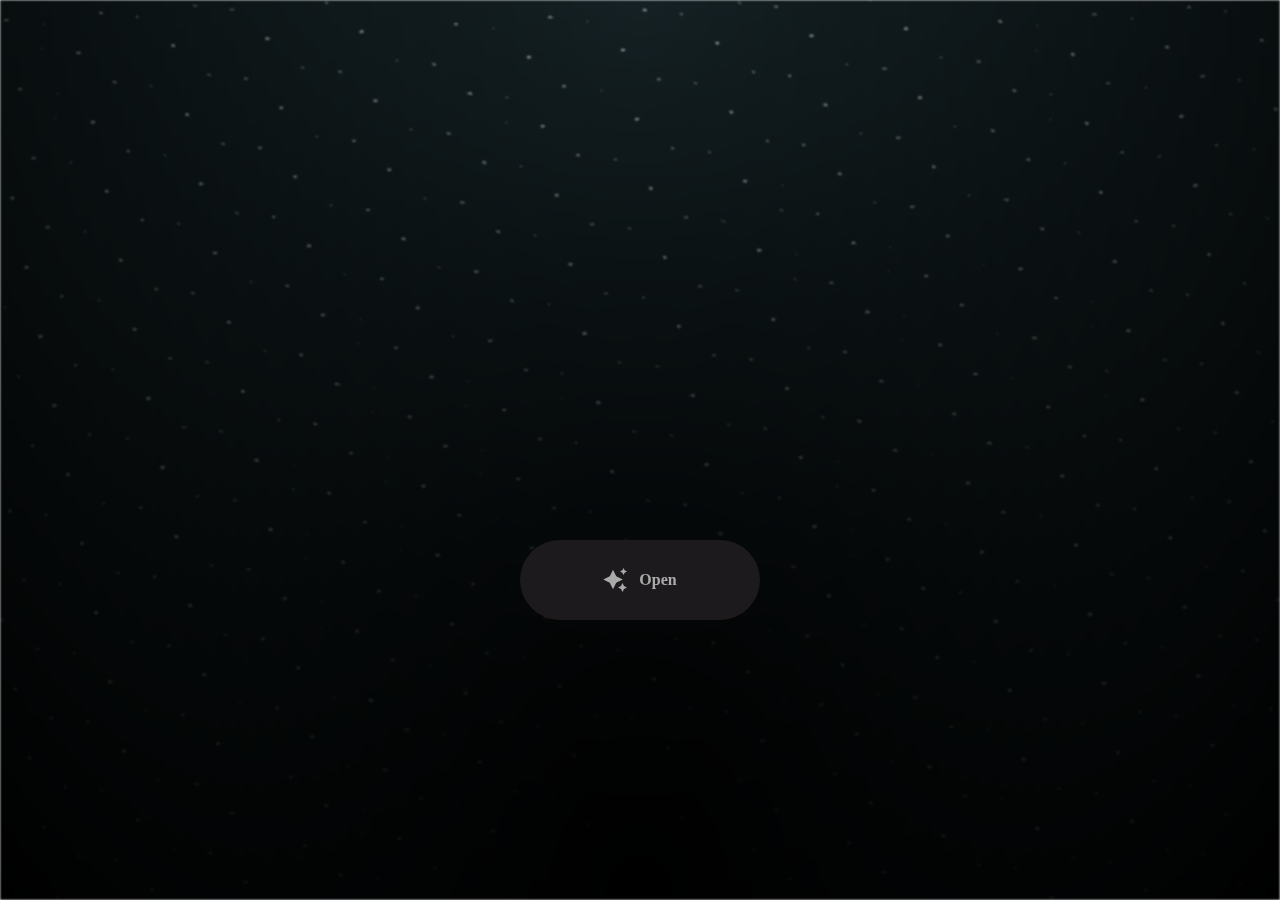
<file: index.html>
<html lang="en">

<head>
  <meta charset="UTF-8">
  <meta name="viewport" content="width=device-width, initial-scale=1.0">
  <link rel="shortcut icon" href="images/gift.png" type="image/x-icon">
  <link rel="stylesheet" href="css/index.css">

  <!-- Document Title -->
  <title>SECRET CLICK FOR VIRUS</title>
</head>

<body>
  <!-- Background -->
  <div class="night"></div>

  <!-- Title -->
  <h1 class="title"></h1>

  <!-- Button -->
  <div style="position: absolute; top: 60vh; width: 100%; display: flex; justify-content: center;">
    <a href="flower.html" class="btn">
      <svg height="24" width="24" fill="#FFFFFF" viewBox="0 0 24 24" data-name="Layer 1" id="Layer_1" class="sparkle">
        <path
          d="M10,21.236,6.755,14.745.264,11.5,6.755,8.255,10,1.764l3.245,6.491L19.736,11.5l-6.491,3.245ZM18,21l1.5,3L21,21l3-1.5L21,18l-1.5-3L18,18l-3,1.5ZM19.333,4.667,20.5,7l1.167-2.333L24,3.5,21.667,2.333,20.5,0,19.333,2.333,17,3.5Z">
        </path>
      </svg>

      <span class="text">Open</span>
    </a>
  </div>

  <script src="js/index.js"></script>
</body>

</html>
</file>
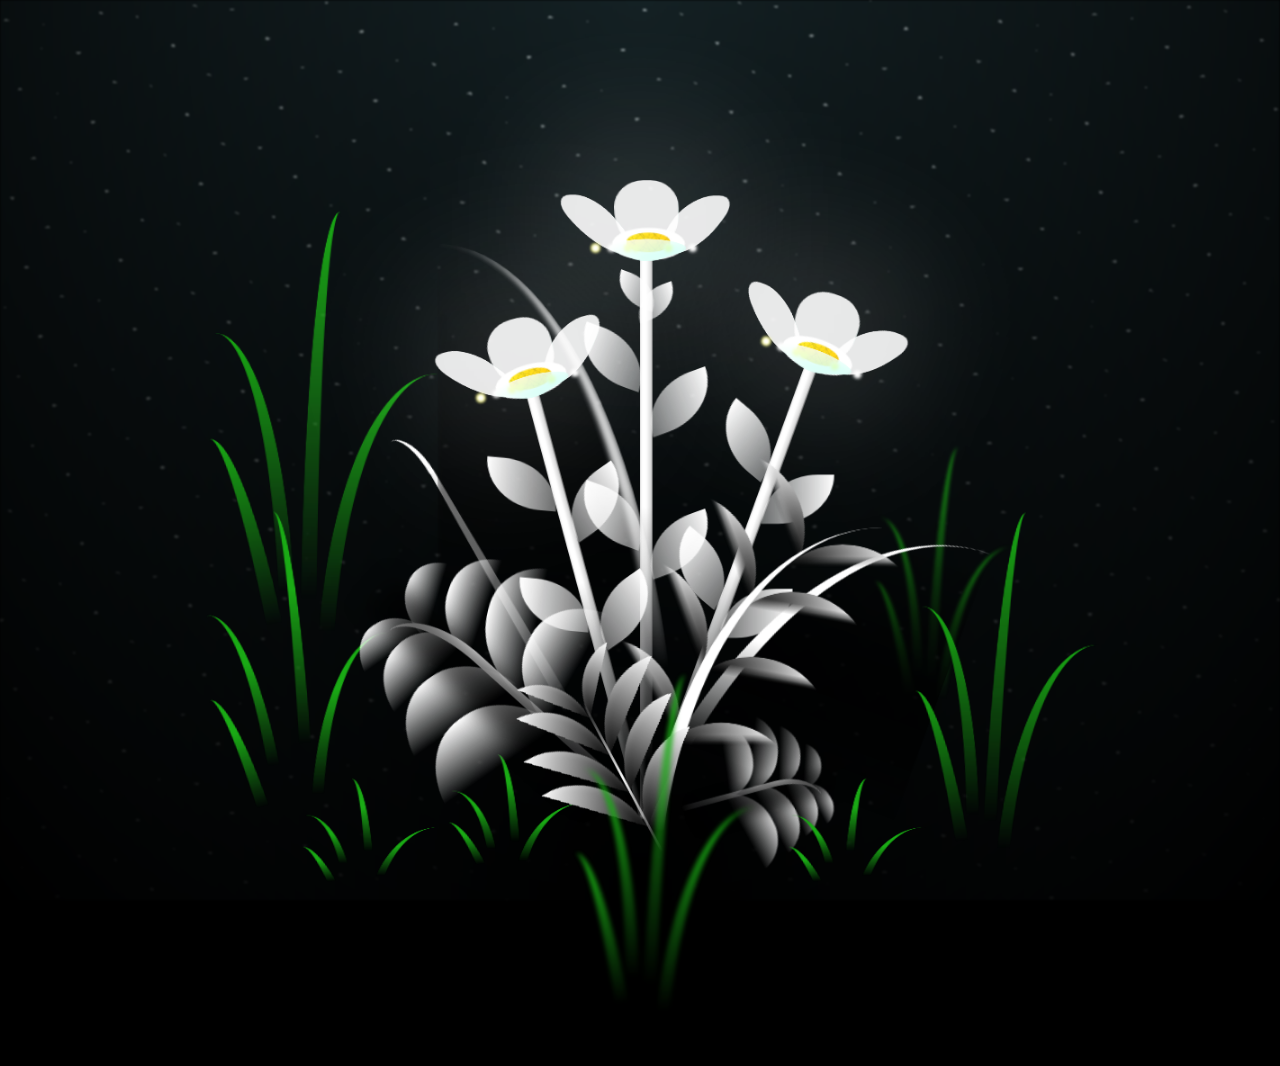
<file: flower.html>
<!DOCTYPE html>
<html lang="en">

<head>
  <meta charset="UTF-8">
  <meta http-equiv="X-UA-Compatible" content="IE=edge">
  <meta name="viewport" content="width=device-width, initial-scale=1.0">
  <link rel="shortcut icon" href="images/gift.png" type="image/x-icon">
  <link rel="stylesheet" href="css/style.css">

  <!-- Document Title -->
  <title>For sir</title>
</head>

<body class="not-loaded">
  <!-- Background -->
  <div class="night"></div>

  <!-- Flower -->
  <div class="flowers">
    <div class="flower flower--1">
      <div class="flower__leafs flower__leafs--1">
        <div class="flower__leaf flower__leaf--1"></div>
        <div class="flower__leaf flower__leaf--2"></div>
        <div class="flower__leaf flower__leaf--3"></div>
        <div class="flower__leaf flower__leaf--4"></div>
        <div class="flower__white-circle"></div>

        <div class="flower__light flower__light--1"></div>
        <div class="flower__light flower__light--2"></div>
        <div class="flower__light flower__light--3"></div>
        <div class="flower__light flower__light--4"></div>
        <div class="flower__light flower__light--5"></div>
        <div class="flower__light flower__light--6"></div>
        <div class="flower__light flower__light--7"></div>
        <div class="flower__light flower__light--8"></div>

      </div>
      <div class="flower__line">
        <div class="flower__line__leaf flower__line__leaf--1"></div>
        <div class="flower__line__leaf flower__line__leaf--2"></div>
        <div class="flower__line__leaf flower__line__leaf--3"></div>
        <div class="flower__line__leaf flower__line__leaf--4"></div>
        <div class="flower__line__leaf flower__line__leaf--5"></div>
        <div class="flower__line__leaf flower__line__leaf--6"></div>
      </div>
    </div>

    <div class="flower flower--2">
      <div class="flower__leafs flower__leafs--2">
        <div class="flower__leaf flower__leaf--1"></div>
        <div class="flower__leaf flower__leaf--2"></div>
        <div class="flower__leaf flower__leaf--3"></div>
        <div class="flower__leaf flower__leaf--4"></div>
        <div class="flower__white-circle"></div>

        <div class="flower__light flower__light--1"></div>
        <div class="flower__light flower__light--2"></div>
        <div class="flower__light flower__light--3"></div>
        <div class="flower__light flower__light--4"></div>
        <div class="flower__light flower__light--5"></div>
        <div class="flower__light flower__light--6"></div>
        <div class="flower__light flower__light--7"></div>
        <div class="flower__light flower__light--8"></div>

      </div>
      <div class="flower__line">
        <div class="flower__line__leaf flower__line__leaf--1"></div>
        <div class="flower__line__leaf flower__line__leaf--2"></div>
        <div class="flower__line__leaf flower__line__leaf--3"></div>
        <div class="flower__line__leaf flower__line__leaf--4"></div>
      </div>
    </div>

    <div class="flower flower--3">
      <div class="flower__leafs flower__leafs--3">
        <div class="flower__leaf flower__leaf--1"></div>
        <div class="flower__leaf flower__leaf--2"></div>
        <div class="flower__leaf flower__leaf--3"></div>
        <div class="flower__leaf flower__leaf--4"></div>
        <div class="flower__white-circle"></div>

        <div class="flower__light flower__light--1"></div>
        <div class="flower__light flower__light--2"></div>
        <div class="flower__light flower__light--3"></div>
        <div class="flower__light flower__light--4"></div>
        <div class="flower__light flower__light--5"></div>
        <div class="flower__light flower__light--6"></div>
        <div class="flower__light flower__light--7"></div>
        <div class="flower__light flower__light--8"></div>

      </div>
      <div class="flower__line">
        <div class="flower__line__leaf flower__line__leaf--1"></div>
        <div class="flower__line__leaf flower__line__leaf--2"></div>
        <div class="flower__line__leaf flower__line__leaf--3"></div>
        <div class="flower__line__leaf flower__line__leaf--4"></div>
      </div>
    </div>

    <div class="grow-ans" style="--d:1.2s">
      <div class="flower__g-long">
        <div class="flower__g-long__top"></div>
        <div class="flower__g-long__bottom"></div>
      </div>
    </div>

    <div class="growing-grass">
      <div class="flower__grass flower__grass--1">
        <div class="flower__grass--top"></div>
        <div class="flower__grass--bottom"></div>
        <div class="flower__grass__leaf flower__grass__leaf--1"></div>
        <div class="flower__grass__leaf flower__grass__leaf--2"></div>
        <div class="flower__grass__leaf flower__grass__leaf--3"></div>
        <div class="flower__grass__leaf flower__grass__leaf--4"></div>
        <div class="flower__grass__leaf flower__grass__leaf--5"></div>
        <div class="flower__grass__leaf flower__grass__leaf--6"></div>
        <div class="flower__grass__leaf flower__grass__leaf--7"></div>
        <div class="flower__grass__leaf flower__grass__leaf--8"></div>
        <div class="flower__grass__overlay"></div>
      </div>
    </div>

    <div class="growing-grass">
      <div class="flower__grass flower__grass--2">
        <div class="flower__grass--top"></div>
        <div class="flower__grass--bottom"></div>
        <div class="flower__grass__leaf flower__grass__leaf--1"></div>
        <div class="flower__grass__leaf flower__grass__leaf--2"></div>
        <div class="flower__grass__leaf flower__grass__leaf--3"></div>
        <div class="flower__grass__leaf flower__grass__leaf--4"></div>
        <div class="flower__grass__leaf flower__grass__leaf--5"></div>
        <div class="flower__grass__leaf flower__grass__leaf--6"></div>
        <div class="flower__grass__leaf flower__grass__leaf--7"></div>
        <div class="flower__grass__leaf flower__grass__leaf--8"></div>
        <div class="flower__grass__overlay"></div>
      </div>
    </div>

    <div class="grow-ans" style="--d:2.4s">
      <div class="flower__g-right flower__g-right--1">
        <div class="leaf"></div>
      </div>
    </div>

    <div class="grow-ans" style="--d:2.8s">
      <div class="flower__g-right flower__g-right--2">
        <div class="leaf"></div>
      </div>
    </div>

    <div class="grow-ans" style="--d:2.8s">
      <div class="flower__g-front">
        <div class="flower__g-front__leaf-wrapper flower__g-front__leaf-wrapper--1">
          <div class="flower__g-front__leaf"></div>
        </div>
        <div class="flower__g-front__leaf-wrapper flower__g-front__leaf-wrapper--2">
          <div class="flower__g-front__leaf"></div>
        </div>
        <div class="flower__g-front__leaf-wrapper flower__g-front__leaf-wrapper--3">
          <div class="flower__g-front__leaf"></div>
        </div>
        <div class="flower__g-front__leaf-wrapper flower__g-front__leaf-wrapper--4">
          <div class="flower__g-front__leaf"></div>
        </div>
        <div class="flower__g-front__leaf-wrapper flower__g-front__leaf-wrapper--5">
          <div class="flower__g-front__leaf"></div>
        </div>
        <div class="flower__g-front__leaf-wrapper flower__g-front__leaf-wrapper--6">
          <div class="flower__g-front__leaf"></div>
        </div>
        <div class="flower__g-front__leaf-wrapper flower__g-front__leaf-wrapper--7">
          <div class="flower__g-front__leaf"></div>
        </div>
        <div class="flower__g-front__leaf-wrapper flower__g-front__leaf-wrapper--8">
          <div class="flower__g-front__leaf"></div>
        </div>
        <div class="flower__g-front__line"></div>
      </div>
    </div>

    <div class="grow-ans" style="--d:3.2s">
      <div class="flower__g-fr">
        <div class="leaf"></div>
        <div class="flower__g-fr__leaf flower__g-fr__leaf--1"></div>
        <div class="flower__g-fr__leaf flower__g-fr__leaf--2"></div>
        <div class="flower__g-fr__leaf flower__g-fr__leaf--3"></div>
        <div class="flower__g-fr__leaf flower__g-fr__leaf--4"></div>
        <div class="flower__g-fr__leaf flower__g-fr__leaf--5"></div>
        <div class="flower__g-fr__leaf flower__g-fr__leaf--6"></div>
        <div class="flower__g-fr__leaf flower__g-fr__leaf--7"></div>
        <div class="flower__g-fr__leaf flower__g-fr__leaf--8"></div>
      </div>
    </div>

    <div class="long-g long-g--0">
      <div class="grow-ans" style="--d:3s">
        <div class="leaf leaf--0"></div>
      </div>
      <div class="grow-ans" style="--d:2.2s">
        <div class="leaf leaf--1"></div>
      </div>
      <div class="grow-ans" style="--d:3.4s">
        <div class="leaf leaf--2"></div>
      </div>
      <div class="grow-ans" style="--d:3.6s">
        <div class="leaf leaf--3"></div>
      </div>
    </div>

    <div class="long-g long-g--1">
      <div class="grow-ans" style="--d:3.6s">
        <div class="leaf leaf--0"></div>
      </div>
      <div class="grow-ans" style="--d:3.8s">
        <div class="leaf leaf--1"></div>
      </div>
      <div class="grow-ans" style="--d:4s">
        <div class="leaf leaf--2"></div>
      </div>
      <div class="grow-ans" style="--d:4.2s">
        <div class="leaf leaf--3"></div>
      </div>
    </div>

    <div class="long-g long-g--2">
      <div class="grow-ans" style="--d:4s">
        <div class="leaf leaf--0"></div>
      </div>
      <div class="grow-ans" style="--d:4.2s">
        <div class="leaf leaf--1"></div>
      </div>
      <div class="grow-ans" style="--d:4.4s">
        <div class="leaf leaf--2"></div>
      </div>
      <div class="grow-ans" style="--d:4.6s">
        <div class="leaf leaf--3"></div>
      </div>
    </div>

    <div class="long-g long-g--3">
      <div class="grow-ans" style="--d:4s">
        <div class="leaf leaf--0"></div>
      </div>
      <div class="grow-ans" style="--d:4.2s">
        <div class="leaf leaf--1"></div>
      </div>
      <div class="grow-ans" style="--d:3s">
        <div class="leaf leaf--2"></div>
      </div>
      <div class="grow-ans" style="--d:3.6s">
        <div class="leaf leaf--3"></div>
      </div>
    </div>

    <div class="long-g long-g--4">
      <div class="grow-ans" style="--d:4s">
        <div class="leaf leaf--0"></div>
      </div>
      <div class="grow-ans" style="--d:4.2s">
        <div class="leaf leaf--1"></div>
      </div>
      <div class="grow-ans" style="--d:3s">
        <div class="leaf leaf--2"></div>
      </div>
      <div class="grow-ans" style="--d:3.6s">
        <div class="leaf leaf--3"></div>
      </div>
    </div>

    <div class="long-g long-g--5">
      <div class="grow-ans" style="--d:4s">
        <div class="leaf leaf--0"></div>
      </div>
      <div class="grow-ans" style="--d:4.2s">
        <div class="leaf leaf--1"></div>
      </div>
      <div class="grow-ans" style="--d:3s">
        <div class="leaf leaf--2"></div>
      </div>
      <div class="grow-ans" style="--d:3.6s">
        <div class="leaf leaf--3"></div>
      </div>
    </div>

    <div class="long-g long-g--6">
      <div class="grow-ans" style="--d:4.2s">
        <div class="leaf leaf--0"></div>
      </div>
      <div class="grow-ans" style="--d:4.4s">
        <div class="leaf leaf--1"></div>
      </div>
      <div class="grow-ans" style="--d:4.6s">
        <div class="leaf leaf--2"></div>
      </div>
      <div class="grow-ans" style="--d:4.8s">
        <div class="leaf leaf--3"></div>
      </div>
    </div>

    <div class="long-g long-g--7">
      <div class="grow-ans" style="--d:3s">
        <div class="leaf leaf--0"></div>
      </div>
      <div class="grow-ans" style="--d:3.2s">
        <div class="leaf leaf--1"></div>
      </div>
      <div class="grow-ans" style="--d:3.5s">
        <div class="leaf leaf--2"></div>
      </div>
      <div class="grow-ans" style="--d:3.6s">
        <div class="leaf leaf--3"></div>
      </div>
    </div>
  </div>

  <!-- Title -->
  <h1 class="title"><span id="title"></span></h1>
</body>

</html>

<!-- Import Javascript -->
<script src="js/main.js"></script>
</file>
<file: css/index.css>
*,
*::after,
*::before {
  padding: 0;
  margin: 0;
  box-sizing: border-box;
}

:root {
  --dark-color: #000;
}

.night {
  position: fixed;
  left: 50%;
  top: 0;
  transform: translateX(-50%);
  width: 100%;
  height: 100%;
  filter: blur(0.1vmin);
  background-image: radial-gradient(ellipse at top, transparent 0%, var(--dark-color)), radial-gradient(ellipse at bottom, var(--dark-color), rgba(145, 233, 255, 0.2)), repeating-linear-gradient(220deg, rgb(0, 0, 0) 0px, rgb(0, 0, 0) 19px, transparent 19px, transparent 22px), repeating-linear-gradient(189deg, rgb(0, 0, 0) 0px, rgb(0, 0, 0) 19px, transparent 19px, transparent 22px), repeating-linear-gradient(148deg, rgb(0, 0, 0) 0px, rgb(0, 0, 0) 19px, transparent 19px, transparent 22px), linear-gradient(90deg, rgb(255, 255, 250), rgb(240, 240, 240));
}

.title {
  position: absolute;
  top: 0;
  left: 0;
  color: white;
  font-family: 'Courier New', Courier, monospace;

  display: flex;
  flex-wrap: wrap;
  justify-content: center;
  align-content: center;
  align-items: center;

  width: 100%;
  height: 100vh;
  text-shadow: 0 0 20px white;
  letter-spacing: 0px;
}

@media (min-width: 500px) {
  .title {
    letter-spacing: 20px;
  }
}

@keyframes typing {
  from {
    opacity: 0;
  }

  to {
    opacity: 1;
  }
}

/* Terapkan animasi dengan delay */
.title span {
  opacity: 0;
  animation: typing 1s ease forwards;
  animation-delay: var(--delay);
}

a {
  text-decoration: none;
}

.btn {
  border: none;
  width: 15em;
  height: 5em;
  border-radius: 3em;
  display: flex;
  justify-content: center;
  align-items: center;
  gap: 12px;
  background: #1C1A1C;
  cursor: pointer;
  transition: all 450ms ease-in-out;
}

.sparkle {
  fill: #AAAAAA;
  transition: all 800ms ease;
}

.text {
  font-weight: 600;
  color: #AAAAAA;
  font-size: medium;
}

.btn:hover {
  background: linear-gradient(0deg, #A47CF3, #683FEA);
  box-shadow: inset 0px 1px 0px 0px rgba(255, 255, 255, 0.4),
    inset 0px -4px 0px 0px rgba(0, 0, 0, 0.2),
    0px 0px 0px 4px rgba(255, 255, 255, 0.2),
    0px 0px 180px 0px #9917FF;
  transform: translateY(-2px);
}

.btn:hover .text {
  color: white;
}

.btn:hover .sparkle {
  fill: white;
  transform: scale(1.2);
}
</file>
<file: css/style.css>
*,
*::after,
*::before {
  padding: 0;
  margin: 0;
  box-sizing: border-box;
}

:root {
  --dark-color: #000;
}

.title {
  position: absolute;
  width: 100%;
  text-align: center;
  margin-top: 50px;
  top: 0;
  left: 0;
  color: rgb(53, 100, 255);
  font-family: 'Courier New', Courier, monospace;
  font-size: 25px;
  text-shadow: 0px 0px 20px rgb(255, 255, 255);
  outline: invert;
}

body {
  display: flex;
  align-items: flex-end;
  justify-content: center;
  min-height: 100vh;
  background-color: var(--dark-color);
  overflow: hidden;
  perspective: 1000px;
}

.night {
  position: fixed;
  left: 50%;
  top: 0;
  transform: translateX(-50%);
  width: 100%;
  height: 100%;
  filter: blur(0.1vmin);
  background-image: radial-gradient(ellipse at top, transparent 0%, var(--dark-color)), radial-gradient(ellipse at bottom, var(--dark-color), rgba(145, 233, 255, 0.2)), repeating-linear-gradient(220deg, rgb(0, 0, 0) 0px, rgb(0, 0, 0) 19px, transparent 19px, transparent 22px), repeating-linear-gradient(189deg, rgb(0, 0, 0) 0px, rgb(0, 0, 0) 19px, transparent 19px, transparent 22px), repeating-linear-gradient(148deg, rgb(0, 0, 0) 0px, rgb(0, 0, 0) 19px, transparent 19px, transparent 22px), linear-gradient(90deg, rgb(255, 255, 250), rgb(240, 240, 240));
}

.flowers {
  position: relative;
  transform: scale(0.9);
}

.flower {
  position: absolute;
  bottom: 10vmin;
  transform-origin: bottom center;
  z-index: 10;
  --fl-speed: 0.8s;
}

.flower--1 {
  animation: moving-flower-1 4s linear infinite;
}

.flower--1 .flower__line {
  height: 70vmin;
  animation-delay: 0.3s;
}

.flower--1 .flower__line__leaf--1 {
  animation: blooming-leaf-right var(--fl-speed) 1.6s backwards;
}

.flower--1 .flower__line__leaf--2 {
  animation: blooming-leaf-right var(--fl-speed) 1.4s backwards;
}

.flower--1 .flower__line__leaf--3 {
  animation: blooming-leaf-left var(--fl-speed) 1.2s backwards;
}

.flower--1 .flower__line__leaf--4 {
  animation: blooming-leaf-left var(--fl-speed) 1s backwards;
}

.flower--1 .flower__line__leaf--5 {
  animation: blooming-leaf-right var(--fl-speed) 1.8s backwards;
}

.flower--1 .flower__line__leaf--6 {
  animation: blooming-leaf-left var(--fl-speed) 2s backwards;
}

.flower--2 {
  left: 50%;
  transform: rotate(20deg);
  animation: moving-flower-2 4s linear infinite;
}

.flower--2 .flower__line {
  height: 60vmin;
  animation-delay: 0.6s;
}

.flower--2 .flower__line__leaf--1 {
  animation: blooming-leaf-right var(--fl-speed) 1.9s backwards;
}

.flower--2 .flower__line__leaf--2 {
  animation: blooming-leaf-right var(--fl-speed) 1.7s backwards;
}

.flower--2 .flower__line__leaf--3 {
  animation: blooming-leaf-left var(--fl-speed) 1.5s backwards;
}

.flower--2 .flower__line__leaf--4 {
  animation: blooming-leaf-left var(--fl-speed) 1.3s backwards;
}

.flower--3 {
  left: 50%;
  transform: rotate(-15deg);
  animation: moving-flower-3 4s linear infinite;
}

.flower--3 .flower__line {
  animation-delay: 0.9s;
}

.flower--3 .flower__line__leaf--1 {
  animation: blooming-leaf-right var(--fl-speed) 2.5s backwards;
}

.flower--3 .flower__line__leaf--2 {
  animation: blooming-leaf-right var(--fl-speed) 2.3s backwards;
}

.flower--3 .flower__line__leaf--3 {
  animation: blooming-leaf-left var(--fl-speed) 2.1s backwards;
}

.flower--3 .flower__line__leaf--4 {
  animation: blooming-leaf-left var(--fl-speed) 1.9s backwards;
}

.flower__leafs {
  position: relative;
  animation: blooming-flower 2s backwards;
}

.flower__leafs--1 {
  animation-delay: 1.1s;
}

.flower__leafs--2 {
  animation-delay: 1.4s;
}

.flower__leafs--3 {
  animation-delay: 1.7s;
}

.flower__leafs::after {
  content: "";
  position: absolute;
  left: 0;
  top: 0;
  transform: translate(-50%, -100%);
  width: 8vmin;
  height: 8vmin;
  background-color: #fff;
  filter: blur(10vmin);
}

.flower__leaf {
  position: absolute;
  bottom: 0;
  left: 50%;
  width: 8vmin;
  height: 11vmin;
  border-radius: 51% 49% 47% 53%/44% 45% 55% 69%;
  background-color: #a7ffee;
  background-image: linear-gradient(to top, #fff, #fff);
  transform-origin: bottom center;
  opacity: 0.9;
  box-shadow: inset 0 0 2vmin rgba(255, 255, 255, 0.5);
}

.flower__leaf--1 {
  transform: translate(-10%, 1%) rotateY(40deg) rotateX(-50deg);
}

.flower__leaf--2 {
  transform: translate(-50%, -4%) rotateX(40deg);
}

.flower__leaf--3 {
  transform: translate(-90%, 0%) rotateY(45deg) rotateX(50deg);
}

.flower__leaf--4 {
  width: 8vmin;
  height: 8vmin;
  transform-origin: bottom left;
  border-radius: 4vmin 10vmin 4vmin 4vmin;
  transform: translate(0%, 18%) rotateX(70deg) rotate(-43deg);
  background-image: linear-gradient(to top, rgba(255, 2555, 255, 0.4), #fff);
  z-index: 1;
  opacity: 0.8;
  -webkit-transform: translate(0%, 18%) rotateX(70deg) rotate(-43deg);
  -moz-transform: translate(0%, 18%) rotateX(70deg) rotate(-43deg);
  -ms-transform: translate(0%, 18%) rotateX(70deg) rotate(-43deg);
  -o-transform: translate(0%, 18%) rotateX(70deg) rotate(-43deg);
}

.flower__white-circle {
  position: absolute;
  left: -3.5vmin;
  top: -3vmin;
  width: 9vmin;
  height: 4vmin;
  border-radius: 50%;
  background-color: #fff;
}

.flower__white-circle::after {
  content: "";
  position: absolute;
  left: 50%;
  top: 45%;
  transform: translate(-50%, -50%);
  width: 60%;
  height: 60%;
  border-radius: inherit;
  background-image: repeating-linear-gradient(135deg, rgba(0, 0, 0, 0.03) 0px, rgba(0, 0, 0, 0.03) 1px, transparent 1px, transparent 12px), repeating-linear-gradient(45deg, rgba(0, 0, 0, 0.03) 0px, rgba(0, 0, 0, 0.03) 1px, transparent 1px, transparent 12px), repeating-linear-gradient(67.5deg, rgba(0, 0, 0, 0.03) 0px, rgba(0, 0, 0, 0.03) 1px, transparent 1px, transparent 12px), repeating-linear-gradient(135deg, rgba(0, 0, 0, 0.03) 0px, rgba(0, 0, 0, 0.03) 1px, transparent 1px, transparent 12px), repeating-linear-gradient(45deg, rgba(0, 0, 0, 0.03) 0px, rgba(0, 0, 0, 0.03) 1px, transparent 1px, transparent 12px), repeating-linear-gradient(112.5deg, rgba(0, 0, 0, 0.03) 0px, rgba(0, 0, 0, 0.03) 1px, transparent 1px, transparent 12px), repeating-linear-gradient(112.5deg, rgba(0, 0, 0, 0.03) 0px, rgba(0, 0, 0, 0.03) 1px, transparent 1px, transparent 12px), repeating-linear-gradient(45deg, rgba(0, 0, 0, 0.03) 0px, rgba(0, 0, 0, 0.03) 1px, transparent 1px, transparent 12px), repeating-linear-gradient(22.5deg, rgba(0, 0, 0, 0.03) 0px, rgba(0, 0, 0, 0.03) 1px, transparent 1px, transparent 12px), repeating-linear-gradient(45deg, rgba(0, 0, 0, 0.03) 0px, rgba(0, 0, 0, 0.03) 1px, transparent 1px, transparent 12px), repeating-linear-gradient(22.5deg, rgba(0, 0, 0, 0.03) 0px, rgba(0, 0, 0, 0.03) 1px, transparent 1px, transparent 12px), repeating-linear-gradient(135deg, rgba(0, 0, 0, 0.03) 0px, rgba(0, 0, 0, 0.03) 1px, transparent 1px, transparent 12px), repeating-linear-gradient(157.5deg, rgba(0, 0, 0, 0.03) 0px, rgba(0, 0, 0, 0.03) 1px, transparent 1px, transparent 12px), repeating-linear-gradient(67.5deg, rgba(0, 0, 0, 0.03) 0px, rgba(0, 0, 0, 0.03) 1px, transparent 1px, transparent 12px), repeating-linear-gradient(67.5deg, rgba(0, 0, 0, 0.03) 0px, rgba(0, 0, 0, 0.03) 1px, transparent 1px, transparent 12px), linear-gradient(90deg, rgb(255, 235, 18), rgb(255, 206, 0));
}

.flower__line {
  height: 55vmin;
  width: 1.5vmin;
  background-image: linear-gradient(to left, rgba(0, 0, 0, 0.2), transparent, rgba(255, 255, 255, 0.2)), linear-gradient(to top, transparent 10%, #fff, #fff);
  box-shadow: inset 0 0 2px rgba(0, 0, 0, 0.5);
  animation: grow-flower-tree 4s backwards;
}

.flower__line__leaf {
  --w: 7vmin;
  --h: calc(var(--w) + 2vmin);
  position: absolute;
  top: 20%;
  left: 90%;
  width: var(--w);
  height: var(--h);
  border-top-right-radius: var(--h);
  border-bottom-left-radius: var(--h);
  background-image: linear-gradient(to top, rgba(255, 255, 255, 0.4), #fff);
}

.flower__line__leaf--1 {
  transform: rotate(70deg) rotateY(30deg);
}

.flower__line__leaf--2 {
  top: 45%;
  transform: rotate(70deg) rotateY(30deg);
}

.flower__line__leaf--3,
.flower__line__leaf--4,
.flower__line__leaf--6 {
  border-top-right-radius: 0;
  border-bottom-left-radius: 0;
  border-top-left-radius: var(--h);
  border-bottom-right-radius: var(--h);
  left: -460%;
  top: 12%;
  transform: rotate(-70deg) rotateY(30deg);
}

.flower__line__leaf--4 {
  top: 40%;
}

.flower__line__leaf--5 {
  top: 0;
  transform-origin: left;
  transform: rotate(70deg) rotateY(30deg) scale(0.6);
}

.flower__line__leaf--6 {
  top: -2%;
  left: -450%;
  transform-origin: right;
  transform: rotate(-70deg) rotateY(30deg) scale(0.6);
}

.flower__light {
  position: absolute;
  bottom: 0vmin;
  width: 1vmin;
  height: 1vmin;
  background-color: rgb(255, 251, 0);
  border-radius: 50%;
  filter: blur(0.2vmin);
  animation: light-ans 4s linear infinite backwards;
}

.flower__light:nth-child(odd) {
  background-color: #fff;
}

.flower__light--1 {
  left: -2vmin;
  animation-delay: 1s;
}

.flower__light--2 {
  left: 3vmin;
  animation-delay: 0.5s;
}

.flower__light--3 {
  left: -6vmin;
  animation-delay: 0.3s;
}

.flower__light--4 {
  left: 6vmin;
  animation-delay: 0.9s;
}

.flower__light--5 {
  left: -1vmin;
  animation-delay: 1.5s;
}

.flower__light--6 {
  left: -4vmin;
  animation-delay: 3s;
}

.flower__light--7 {
  left: 3vmin;
  animation-delay: 2s;
}

.flower__light--8 {
  left: -6vmin;
  animation-delay: 3.5s;
}

.flower__grass {
  --c: #fff;
  --line-w: 1.5vmin;
  position: absolute;
  bottom: 12vmin;
  left: -7vmin;
  display: flex;
  flex-direction: column;
  align-items: flex-end;
  z-index: 20;
  transform-origin: bottom center;
  transform: rotate(-48deg) rotateY(40deg);
}

.flower__grass--1 {
  animation: moving-grass 2s linear infinite;
}

.flower__grass--2 {
  left: 2vmin;
  bottom: 10vmin;
  transform: scale(0.5) rotate(75deg) rotateX(10deg) rotateY(-200deg);
  opacity: 0.8;
  z-index: 0;
  animation: moving-grass--2 1.5s linear infinite;
}

.flower__grass--top {
  width: 7vmin;
  height: 10vmin;
  border-top-right-radius: 100%;
  border-right: var(--line-w) solid var(--c);
  transform-origin: bottom center;
  transform: rotate(-2deg);
}

.flower__grass--bottom {
  margin-top: -2px;
  width: var(--line-w);
  height: 25vmin;
  background-image: linear-gradient(to top, transparent, var(--c));
}

.flower__grass__leaf {
  --size: 10vmin;
  position: absolute;
  width: calc(var(--size) * 2.1);
  height: var(--size);
  border-top-left-radius: var(--size);
  border-top-right-radius: var(--size);
  background-image: linear-gradient(to top, transparent, transparent 30%, var(--c));
  z-index: 100;
}

.flower__grass__leaf--1 {
  top: -6%;
  left: 30%;
  --size: 6vmin;
  transform: rotate(-20deg);
  animation: growing-grass-ans--1 2s 2.6s backwards;
}

@keyframes growing-grass-ans--1 {
  0% {
    transform-origin: bottom left;
    transform: rotate(-20deg) scale(0);
  }
}

.flower__grass__leaf--2 {
  top: -5%;
  left: -110%;
  --size: 6vmin;
  transform: rotate(10deg);
  animation: growing-grass-ans--2 2s 2.4s linear backwards;
}

@keyframes growing-grass-ans--2 {
  0% {
    transform-origin: bottom right;
    transform: rotate(10deg) scale(0);
  }
}

.flower__grass__leaf--3 {
  top: 5%;
  left: 60%;
  --size: 8vmin;
  transform: rotate(-18deg) rotateX(-20deg);
  animation: growing-grass-ans--3 2s 2.2s linear backwards;
}

@keyframes growing-grass-ans--3 {
  0% {
    transform-origin: bottom left;
    transform: rotate(-18deg) rotateX(-20deg) scale(0);
  }
}

.flower__grass__leaf--4 {
  top: 6%;
  left: -135%;
  --size: 8vmin;
  transform: rotate(2deg);
  animation: growing-grass-ans--4 2s 2s linear backwards;
}

@keyframes growing-grass-ans--4 {
  0% {
    transform-origin: bottom right;
    transform: rotate(2deg) scale(0);
  }
}

.flower__grass__leaf--5 {
  top: 20%;
  left: 60%;
  --size: 10vmin;
  transform: rotate(-24deg) rotateX(-20deg);
  animation: growing-grass-ans--5 2s 1.8s linear backwards;
}

@keyframes growing-grass-ans--5 {
  0% {
    transform-origin: bottom left;
    transform: rotate(-24deg) rotateX(-20deg) scale(0);
  }
}

.flower__grass__leaf--6 {
  top: 22%;
  left: -180%;
  --size: 10vmin;
  transform: rotate(10deg);
  animation: growing-grass-ans--6 2s 1.6s linear backwards;
}

@keyframes growing-grass-ans--6 {
  0% {
    transform-origin: bottom right;
    transform: rotate(10deg) scale(0);
  }
}

.flower__grass__leaf--7 {
  top: 39%;
  left: 70%;
  --size: 10vmin;
  transform: rotate(-10deg);
  animation: growing-grass-ans--7 2s 1.4s linear backwards;
}

@keyframes growing-grass-ans--7 {
  0% {
    transform-origin: bottom left;
    transform: rotate(-10deg) scale(0);
  }
}

.flower__grass__leaf--8 {
  top: 40%;
  left: -215%;
  --size: 11vmin;
  transform: rotate(10deg);
  animation: growing-grass-ans--8 2s 1.2s linear backwards;
}

@keyframes growing-grass-ans--8 {
  0% {
    transform-origin: bottom right;
    transform: rotate(10deg) scale(0);
  }
}

.flower__grass__overlay {
  position: absolute;
  top: -10%;
  right: 0%;
  width: 100%;
  height: 100%;
  background-color: rgba(0, 0, 0, 0.6);
  filter: blur(1.5vmin);
  z-index: 100;
}

.flower__g-long {
  --w: 2vmin;
  --h: 6vmin;
  --c: #fff;
  position: absolute;
  bottom: 10vmin;
  left: -3vmin;
  transform-origin: bottom center;
  transform: rotate(-30deg) rotateY(-20deg);
  display: flex;
  flex-direction: column;
  align-items: flex-end;
  animation: flower-g-long-ans 3s linear infinite;
}

@keyframes flower-g-long-ans {

  0%,
  100% {
    transform: rotate(-30deg) rotateY(-20deg);
  }

  50% {
    transform: rotate(-32deg) rotateY(-20deg);
  }
}

.flower__g-long__top {
  top: calc(var(--h) * -1);
  width: calc(var(--w) + 1vmin);
  height: var(--h);
  border-top-right-radius: 100%;
  border-right: 0.7vmin solid var(--c);
  transform: translate(-0.7vmin, 1vmin);
}

.flower__g-long__bottom {
  width: var(--w);
  height: 50vmin;
  transform-origin: bottom center;
  background-image: linear-gradient(to top, transparent 30%, var(--c));
  box-shadow: inset 0 0 2px rgba(0, 0, 0, 0.5);
  -webkit-clip-path: polygon(35% 0, 65% 1%, 100% 100%, 0% 100%);
  clip-path: polygon(35% 0, 65% 1%, 100% 100%, 0% 100%);
}

.flower__g-right {
  position: absolute;
  bottom: 6vmin;
  left: -2vmin;
  transform-origin: bottom left;
  transform: rotate(20deg);
}

.flower__g-right .leaf {
  width: 30vmin;
  height: 50vmin;
  border-top-left-radius: 100%;
  border-left: 2vmin solid #fff;
  background-image: linear-gradient(to bottom, transparent, var(--dark-color) 60%);
  -webkit-mask-image: linear-gradient(to top, transparent 30%, #fff 60%);
}

.flower__g-right--1 {
  animation: flower-g-right-ans 2.5s linear infinite;
}

.flower__g-right--2 {
  left: 5vmin;
  transform: rotateY(-180deg);
  animation: flower-g-right-ans--2 3s linear infinite;
}

.flower__g-right--2 .leaf {
  height: 75vmin;
  filter: blur(0.3vmin);
  opacity: 0.8;
}

@keyframes flower-g-right-ans {

  0%,
  100% {
    transform: rotate(20deg);
  }

  50% {
    transform: rotate(24deg) rotateX(-20deg);
  }
}

@keyframes flower-g-right-ans--2 {

  0%,
  100% {
    transform: rotateY(-180deg) rotate(0deg) rotateX(-20deg);
  }

  50% {
    transform: rotateY(-180deg) rotate(6deg) rotateX(-20deg);
  }
}

.flower__g-front {
  position: absolute;
  bottom: 6vmin;
  left: 2.5vmin;
  z-index: 100;
  transform-origin: bottom center;
  transform: rotate(-28deg) rotateY(30deg) scale(1.04);
  animation: flower__g-front-ans 2s linear infinite;
}

@keyframes flower__g-front-ans {

  0%,
  100% {
    transform: rotate(-28deg) rotateY(30deg) scale(1.04);
  }

  50% {
    transform: rotate(-35deg) rotateY(40deg) scale(1.04);
  }
}

.flower__g-front__line {
  width: 0.3vmin;
  height: 20vmin;
  background-image: linear-gradient(to top, transparent, #fff, transparent 100%);
  position: relative;
}

.flower__g-front__leaf-wrapper {
  position: absolute;
  top: 0;
  left: 0;
  transform-origin: bottom left;
  transform: rotate(10deg);
}

.flower__g-front__leaf-wrapper:nth-child(even) {
  left: 0vmin;
  transform: rotateY(-180deg) rotate(5deg);
  animation: flower__g-front__leaf-left-ans 1s ease-in backwards;
}

.flower__g-front__leaf-wrapper:nth-child(odd) {
  animation: flower__g-front__leaf-ans 1s ease-in backwards;
}

.flower__g-front__leaf-wrapper--1 {
  top: -8vmin;
  transform: scale(0.7);
  animation: flower__g-front__leaf-ans 1s 5.5s ease-in backwards !important;
}

.flower__g-front__leaf-wrapper--2 {
  top: -8vmin;
  transform: rotateY(-180deg) scale(0.7) !important;
  animation: flower__g-front__leaf-left-ans-2 1s 4.6s ease-in backwards !important;
}

.flower__g-front__leaf-wrapper--3 {
  top: -3vmin;
  animation: flower__g-front__leaf-ans 1s 4.6s ease-in backwards;
}

.flower__g-front__leaf-wrapper--4 {
  top: -3vmin;
  transform: rotateY(-180deg) scale(0.9) !important;
  animation: flower__g-front__leaf-left-ans-2 1s 4.6s ease-in backwards !important;
}

@keyframes flower__g-front__leaf-left-ans-2 {
  0% {
    transform: rotateY(-180deg) scale(0);
  }
}

.flower__g-front__leaf-wrapper--5,
.flower__g-front__leaf-wrapper--6 {
  top: 2vmin;
}

.flower__g-front__leaf-wrapper--7,
.flower__g-front__leaf-wrapper--8 {
  top: 6.5vmin;
}

.flower__g-front__leaf-wrapper--2 {
  animation-delay: 5.2s !important;
}

.flower__g-front__leaf-wrapper--3 {
  animation-delay: 4.9s !important;
}

.flower__g-front__leaf-wrapper--5 {
  animation-delay: 4.3s !important;
}

.flower__g-front__leaf-wrapper--6 {
  animation-delay: 4.1s !important;
}

.flower__g-front__leaf-wrapper--7 {
  animation-delay: 3.8s !important;
}

.flower__g-front__leaf-wrapper--8 {
  animation-delay: 3.5s !important;
}

@keyframes flower__g-front__leaf-ans {
  0% {
    transform: rotate(10deg) scale(0);
  }
}

@keyframes flower__g-front__leaf-left-ans {
  0% {
    transform: rotateY(-180deg) rotate(5deg) scale(0);
  }
}

.flower__g-front__leaf {
  width: 10vmin;
  height: 10vmin;
  border-radius: 100% 0% 0% 100%/100% 100% 0% 0%;
  box-shadow: inset 0 2px 1vmin hsla(0, 0%, 100%, 0.2);
  background-image: linear-gradient(to bottom left, transparent, var(--dark-color)), linear-gradient(to bottom right, #fff 50%, transparent 50%, transparent);
  -webkit-mask-image: linear-gradient(to bottom right, #fff 50%, transparent 50%, transparent);
  mask-image: linear-gradient(to bottom right, #fff 50%, transparent 50%, transparent);
}

.flower__g-fr {
  position: absolute;
  bottom: -4vmin;
  left: vmin;
  transform-origin: bottom left;
  z-index: 10;
  animation: flower__g-fr-ans 2s linear infinite;
}

@keyframes flower__g-fr-ans {

  0%,
  100% {
    transform: rotate(2deg);
  }

  50% {
    transform: rotate(4deg);
    -webkit-transform: rotate(4deg);
    -moz-transform: rotate(4deg);
    -ms-transform: rotate(4deg);
    -o-transform: rotate(4deg);
  }
}

.flower__g-fr .leaf {
  width: 30vmin;
  height: 50vmin;
  border-top-left-radius: 100%;
  border-left: 2vmin solid #fff;
  -webkit-mask-image: linear-gradient(to top, transparent 25%, #fff 50%);
  position: relative;
  z-index: 1;
}

.flower__g-fr__leaf {
  position: absolute;
  top: 0;
  left: 0;
  width: 10vmin;
  height: 10vmin;
  border-radius: 100% 0% 0% 100%/100% 100% 0% 0%;
  box-shadow: inset 0 2px 1vmin hsla(0, 0%, 100%, 0.2);
  background-image: linear-gradient(to bottom left, transparent, var(--dark-color) 98%), linear-gradient(to bottom right, #fff 45%, transparent 50%, transparent);
  -webkit-mask-image: linear-gradient(135deg, #fff 40%, transparent 50%, transparent);
}

.flower__g-fr__leaf--1 {
  left: 20vmin;
  transform: rotate(45deg);
  animation: flower__g-fr-leaft-ans-1 0.5s 5.2s linear backwards;
}

@keyframes flower__g-fr-leaft-ans-1 {
  0% {
    transform-origin: left;
    transform: rotate(45deg) scale(0);
  }
}

.flower__g-fr__leaf--2 {
  left: 12vmin;
  top: -7vmin;
  transform: rotate(25deg) rotateY(-180deg);
  animation: flower__g-fr-leaft-ans-6 0.5s 5s linear backwards;
}

.flower__g-fr__leaf--3 {
  left: 15vmin;
  top: 6vmin;
  transform: rotate(55deg);
  animation: flower__g-fr-leaft-ans-5 0.5s 4.8s linear backwards;
}

.flower__g-fr__leaf--4 {
  left: 6vmin;
  top: -2vmin;
  transform: rotate(25deg) rotateY(-180deg);
  animation: flower__g-fr-leaft-ans-6 0.5s 4.6s linear backwards;
}

.flower__g-fr__leaf--5 {
  left: 10vmin;
  top: 14vmin;
  transform: rotate(55deg);
  animation: flower__g-fr-leaft-ans-5 0.5s 4.4s linear backwards;
}

@keyframes flower__g-fr-leaft-ans-5 {
  0% {
    transform-origin: left;
    transform: rotate(55deg) scale(0);
  }
}

.flower__g-fr__leaf--6 {
  left: 0vmin;
  top: 6vmin;
  transform: rotate(25deg) rotateY(-180deg);
  animation: flower__g-fr-leaft-ans-6 0.5s 4.2s linear backwards;
}

@keyframes flower__g-fr-leaft-ans-6 {
  0% {
    transform-origin: right;
    transform: rotate(25deg) rotateY(-180deg) scale(0);
  }
}

.flower__g-fr__leaf--7 {
  left: 5vmin;
  top: 22vmin;
  transform: rotate(45deg);
  animation: flower__g-fr-leaft-ans-7 0.5s 4s linear backwards;
}

@keyframes flower__g-fr-leaft-ans-7 {
  0% {
    transform-origin: left;
    transform: rotate(45deg) scale(0);
  }
}

.flower__g-fr__leaf--8 {
  left: -4vmin;
  top: 15vmin;
  transform: rotate(15deg) rotateY(-180deg);
  animation: flower__g-fr-leaft-ans-8 0.5s 3.8s linear backwards;
}

@keyframes flower__g-fr-leaft-ans-8 {
  0% {
    transform-origin: right;
    transform: rotate(15deg) rotateY(-180deg) scale(0);
  }
}

.long-g {
  position: absolute;
  bottom: 25vmin;
  left: -42vmin;
  transform-origin: bottom left;
}

.long-g--1 {
  bottom: 0vmin;
  transform: scale(0.8) rotate(-5deg);
}

.long-g--1 .leaf {
  -webkit-mask-image: linear-gradient(to top, transparent 40%, #fff 80%) !important;
}

.long-g--1 .leaf--1 {
  --w: 5vmin;
  --h: 60vmin;
  left: -2vmin;
  transform: rotate(3deg) rotateY(-180deg);
}

.long-g--2,
.long-g--3 {
  bottom: -3vmin;
  left: -35vmin;
  transform-origin: center;
  transform: scale(0.6) rotateX(60deg);
}

.long-g--2 .leaf,
.long-g--3 .leaf {
  -webkit-mask-image: linear-gradient(to top, transparent 50%, #fff 80%) !important;
}

.long-g--2 .leaf--1,
.long-g--3 .leaf--1 {
  left: -1vmin;
  transform: rotateY(-180deg);
}

.long-g--3 {
  left: -17vmin;
  bottom: 0vmin;
}

.long-g--3 .leaf {
  -webkit-mask-image: linear-gradient(to top, transparent 40%, #fff 80%) !important;
}

.long-g--4 {
  left: 25vmin;
  bottom: -3vmin;
  transform-origin: center;
  transform: scale(0.6) rotateX(60deg);
}

.long-g--4 .leaf {
  -webkit-mask-image: linear-gradient(to top, transparent 50%, #fff 80%) !important;
}

.long-g--5 {
  left: 42vmin;
  bottom: 0vmin;
  transform: scale(0.8) rotate(2deg);
}

.long-g--6 {
  left: 0vmin;
  bottom: -20vmin;
  z-index: 100;
  filter: blur(0.3vmin);
  transform: scale(0.8) rotate(2deg);
}

.long-g--7 {
  left: 35vmin;
  bottom: 20vmin;
  z-index: -1;
  filter: blur(0.3vmin);
  transform: scale(0.6) rotate(2deg);
  opacity: 0.7;
}

.long-g .leaf {
  --w: 15vmin;
  --h: 40vmin;
  --c: #1aaa15;
  position: absolute;
  bottom: 0;
  width: var(--w);
  height: var(--h);
  border-top-left-radius: 100%;
  border-left: 2vmin solid var(--c);
  -webkit-mask-image: linear-gradient(to top, transparent 20%, var(--dark-color));
  transform-origin: bottom center;
}

.long-g .leaf--0 {
  left: 2vmin;
  animation: leaf-ans-1 4s linear infinite;
}

.long-g .leaf--1 {
  --w: 5vmin;
  --h: 60vmin;
  animation: leaf-ans-1 4s linear infinite;
}

.long-g .leaf--2 {
  --w: 10vmin;
  --h: 40vmin;
  left: -0.5vmin;
  bottom: 5vmin;
  transform-origin: bottom left;
  transform: rotateY(-180deg);
  animation: leaf-ans-2 3s linear infinite;
}

.long-g .leaf--3 {
  --w: 5vmin;
  --h: 30vmin;
  left: -1vmin;
  bottom: 3.2vmin;
  transform-origin: bottom left;
  transform: rotate(-10deg) rotateY(-180deg);
  animation: leaf-ans-3 3s linear infinite;
}

@keyframes leaf-ans-1 {

  0%,
  100% {
    transform: rotate(-5deg) scale(1);
  }

  50% {
    transform: rotate(5deg) scale(1.1);
  }
}

@keyframes leaf-ans-2 {

  0%,
  100% {
    transform: rotateY(-180deg) rotate(5deg);
  }

  50% {
    transform: rotateY(-180deg) rotate(0deg) scale(1.1);
  }
}

@keyframes leaf-ans-3 {

  0%,
  100% {
    transform: rotate(-10deg) rotateY(-180deg);
  }

  50% {
    transform: rotate(-20deg) rotateY(-180deg);
  }
}

.grow-ans {
  animation: grow-ans 2s var(--d) backwards;
}

@keyframes grow-ans {
  0% {
    transform: scale(0);
    opacity: 0;
  }
}

@keyframes light-ans {
  0% {
    opacity: 0;
    transform: translateY(0vmin);
  }

  25% {
    opacity: 1;
    transform: translateY(-5vmin) translateX(-2vmin);
  }

  50% {
    opacity: 1;
    transform: translateY(-15vmin) translateX(2vmin);
    filter: blur(0.2vmin);
  }

  75% {
    transform: translateY(-20vmin) translateX(-2vmin);
    filter: blur(0.2vmin);
  }

  100% {
    transform: translateY(-30vmin);
    opacity: 0;
    filter: blur(1vmin);
  }
}

@keyframes moving-flower-1 {

  0%,
  100% {
    transform: rotate(2deg);
  }

  50% {
    transform: rotate(-2deg);
  }
}

@keyframes moving-flower-2 {

  0%,
  100% {
    transform: rotate(18deg);
  }

  50% {
    transform: rotate(14deg);
  }
}

@keyframes moving-flower-3 {

  0%,
  100% {
    transform: rotate(-18deg);
  }

  50% {
    transform: rotate(-20deg) rotateY(-10deg);
  }
}

@keyframes blooming-leaf-right {
  0% {
    transform-origin: left;
    transform: rotate(70deg) rotateY(30deg) scale(0);
  }
}

@keyframes blooming-leaf-left {
  0% {
    transform-origin: right;
    transform: rotate(-70deg) rotateY(30deg) scale(0);
  }
}

@keyframes grow-flower-tree {
  0% {
    height: 0;
    border-radius: 1vmin;
  }
}

@keyframes blooming-flower {
  0% {
    transform: scale(0);
  }
}

@keyframes moving-grass {

  0%,
  100% {
    transform: rotate(-48deg) rotateY(40deg);
  }

  50% {
    transform: rotate(-50deg) rotateY(40deg);
  }
}

@keyframes moving-grass--2 {

  0%,
  100% {
    transform: scale(0.5) rotate(75deg) rotateX(10deg) rotateY(-200deg);
  }

  50% {
    transform: scale(0.5) rotate(79deg) rotateX(10deg) rotateY(-200deg);
  }
}

.growing-grass {
  animation: growing-grass-ans 1s 2s backwards;
}

@keyframes growing-grass-ans {
  0% {
    transform: scale(0);
  }
}

.not-loaded * {
  animation-play-state: paused !important;
}

/*# sourceMappingURL=style.css.map */
</file>
